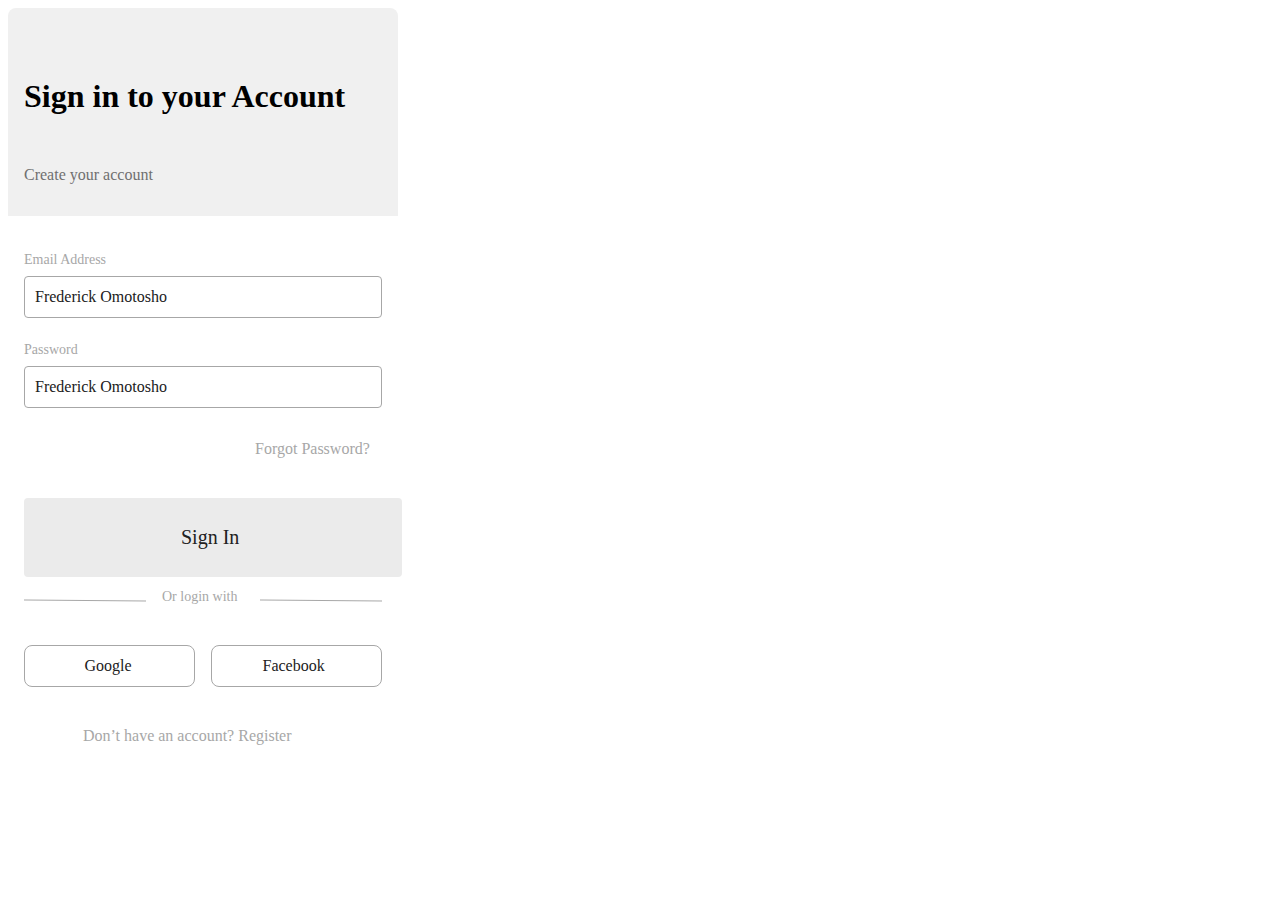
<file: signin.html>
<!DOCTYPE html>
<html lang="en">
<head>
    <meta charset="UTF-8">
    <meta name="viewport" content="width=device-width, initial-scale=1.0">
    <title>Assimimi</title>
    <link rel="stylesheet" href="assets/css/signin.css">
</head>
<body>
   <div class="onboard">

    <div class="frame8">
        <span class="frame8h">Sign in to your Account</span>
        <span class="frame8t">Create your account</span>

    </div>

    <div class="frame7">
        <span class="frame7t">Don’t  have an account? <span class="reg">Register</span></span>
        <div class="frame20">
            <div class="frame19">
                <span class="goog">Google</span>
            </div>
            <div class="frame18">
                <span class="face">Facebook</span>
            </div>
        </div>
        <div class="frame21">
           <span><svg width="122" height="3" viewBox="0 0 122 3" fill="none" xmlns="http://www.w3.org/2000/svg">
            <line x1="0.00416261" y1="0.995897" x2="122.004" y2="2.00416" stroke="#A7A7A7"/>
            </svg>
            </span> 
            <p class="login">Or login with</p>
            <span><svg width="122" height="3" viewBox="0 0 122 3" fill="none" xmlns="http://www.w3.org/2000/svg">
                <line x1="0.00410157" y1="0.995897" x2="122.004" y2="2.00416" stroke="#A7A7A7"/>
                </svg>
                </span>
        </div>
        <div class="frame17">
            <span class="signin">Sign In</span>
        </div>
        <div class="frame22">
            <div class="frame16">
                <div class="frame13">
                    <span class="email">Email Address</span>
                    <div class="frame11">
                        <span class="frede">Frederick Omotosho</span>
                    </div>
                </div>
                <div class="frame15">
                    <span class="passw">Password</span>
                    <div class="frame11">
                        <span class="frede">Frederick Omotosho</span>
                    </div>
                </div>
            </div>
            <span class="forg">Forgot Password?</span>
        </div>
       
            
    </div>

   </div>



  
    
</body>
</html>
</file>
<file: assets/css/signin.css>
.onboard {
    /* onboarding */

position: relative;
width: 390px;
height: 844px;

background: #F0F0F0;
border-radius: 8px;

}

.frame8 {
    /* Frame 8 */

/* Auto layout */
display: flex;
flex-direction: column;
align-items: flex-start;
padding: 0px;
gap: 16px;

position: absolute;
width: 358px;
height: 106px;
left: calc(50% - 358px/2);
top: calc(50% - 106px/2 - 299px);


}

.frame8h {
    /* Sign in to your Account */

width: 328px;
height: 72px;

font-family: 'Georgia';
font-style: normal;
font-weight: 700;
font-size: 32px;
line-height: 36px;

color: #000000;


/* Inside auto layout */
flex: none;
order: 0;
flex-grow: 0;

}

.frame8t {
    /* Create your account */

width: 358px;
height: 18px;

font-family: 'Georgia';
font-style: normal;
font-weight: 400;
font-size: 16px;
line-height: 18px;

color: #6F6F6F;


/* Inside auto layout */
flex: none;
order: 1;
align-self: stretch;
flex-grow: 0;

}

.frame7 {
    /* Frame 7 */

position: absolute;
width: 390px;
height: 636px;
left: 0px;
top: 208px;

background: #FFFFFF;

}

.frame7t {
    /* Don’t have an account? Register */

position: absolute;
width: 239px;
height: 18px;
left: calc(50% - 239px/2 - 0.5px);
top: 511px;

font-family: 'Georgia';
font-style: normal;
font-weight: 400;
font-size: 16px;
line-height: 18px;

color: #A7A7A7;


}

.frame20 {
    /* Frame 20 */

/* Auto layout */
display: flex;
flex-direction: row;
justify-content: space-between;
align-items: center;
padding: 0px;
gap: 16px;

position: absolute;
width: 358px;
height: 42px;
left: 16px;
top: 429px;


}

.frame19 {
    /* Frame 19 */

box-sizing: border-box;

/* Auto layout */
display: flex;
flex-direction: row;
justify-content: center;
align-items: center;
padding: 12px 10px;
gap: 10px;

width: 171px;
height: 42px;

border: 0.8px solid #A7A7A7;
border-radius: 8px;

/* Inside auto layout */
flex: none;
order: 0;
flex-grow: 0;

}

.goog {
    /* Google */

width: 50px;
height: 18px;

font-family: 'Georgia';
font-style: normal;
font-weight: 400;
font-size: 16px;
line-height: 18px;

color: #212121;


/* Inside auto layout */
flex: none;
order: 0;
flex-grow: 0;

}

.frame18 {
    /* Frame 18 */

box-sizing: border-box;

/* Auto layout */
display: flex;
flex-direction: row;
justify-content: center;
align-items: center;
padding: 12px 10px;
gap: 10px;

width: 171px;
height: 42px;

border: 0.8px solid #A7A7A7;
border-radius: 8px;

/* Inside auto layout */
flex: none;
order: 1;
flex-grow: 0;

}

.face {
    /* Facebook */

width: 68px;
height: 18px;

font-family: 'Georgia';
font-style: normal;
font-weight: 400;
font-size: 16px;
line-height: 18px;

color: #212121;


/* Inside auto layout */
flex: none;
order: 0;
flex-grow: 0;

}

.frame21 {
    /* Frame 21 */

/* Auto layout */
display: flex;
flex-direction: row;
align-items: center;
padding: 0px;
gap: 16px;

position: absolute;
width: 358px;
height: 16px;
left: 16px;
top: 373px;


}

.frame17 {
    /* Frame 17 */

/* Auto layout */
display: flex;
flex-direction: row;
justify-content: center;
align-items: center;
padding: 14px 10px;
gap: 10px;

position: absolute;
width: 358px;
height: 51px;
left: 16px;
top: 282px;

background: #EBEBEB;
border-radius: 4px;

}

.frame22 {
    /* Frame 22 */

/* Auto layout */
display: flex;
flex-direction: column;
justify-content: flex-end;
align-items: flex-end;
padding: 0px;
gap: 32px;

position: absolute;
width: 358px;
height: 206px;
left: 16px;
top: 36px;


}

.login {
    /* Or login with */

width: 82px;
height: 16px;

font-family: 'Georgia';
font-style: normal;
font-weight: 400;
font-size: 14px;
line-height: 16px;
/* identical to box height */

color: #A7A7A7;
 

}

.signin {
    /* Sign In */

width: 64px;
height: 23px;

font-family: 'Georgia';
font-style: normal;
font-weight: 400;
font-size: 20px;
line-height: 23px;
/* identical to box height */

color: #212121;


/* Inside auto layout */
flex: none;
order: 0;
flex-grow: 0;

}

.frame16 {
    /* Frame 16 */

/* Auto layout */
display: flex;
flex-direction: column;
align-items: flex-start;
padding: 0px;
gap: 24px;

width: 358px;
height: 156px;


/* Inside auto layout */
flex: none;
order: 0;
align-self: stretch;
flex-grow: 0;

}

.forg {
    /* Forgot Password? */

width: 127px;
height: 18px;

font-family: 'Georgia';
font-style: normal;
font-weight: 400;
font-size: 16px;
line-height: 18px;

color: #A7A7A7;


/* Inside auto layout */
flex: none;
order: 1;
flex-grow: 0;

}

.frame13 {
    /* Frame 13 */

/* Auto layout */
display: flex;
flex-direction: column;
align-items: flex-start;
padding: 0px;
gap: 8px;

width: 358px;
height: 66px;


/* Inside auto layout */
flex: none;
order: 0;
align-self: stretch;
flex-grow: 0;

}

.frame15 {
    /* Frame 15 */

/* Auto layout */
display: flex;
flex-direction: column;
align-items: flex-start;
padding: 0px;
gap: 8px;

width: 358px;
height: 66px;


/* Inside auto layout */
flex: none;
order: 1;
align-self: stretch;
flex-grow: 0;

}

.email {
    /* Email Address */

width: 358px;
height: 16px;

font-family: 'Georgia';
font-style: normal;
font-weight: 400;
font-size: 14px;
line-height: 16px;
/* identical to box height */

color: #A7A7A7;


/* Inside auto layout */
flex: none;
order: 0;
align-self: stretch;
flex-grow: 0;

}

.frame11 {
    /* Frame 11 */

box-sizing: border-box;

/* Auto layout */
display: flex;
flex-direction: row;
align-items: center;
padding: 12px 10px;
gap: 10px;

width: 358px;
height: 42px;

border: 0.6px solid #A7A7A7;
border-radius: 4px;

/* Inside auto layout */
flex: none;
order: 1;
align-self: stretch;
flex-grow: 0;

}

.frede {
    /* Frederick Omotosho */

width: 246px;
height: 18px;

font-family: 'Georgia';
font-style: normal;
font-weight: 400;
font-size: 16px;
line-height: 18px;

color: #212121;


/* Inside auto layout */
flex: none;
order: 0;
flex-grow: 0;

}

.passw {
    /* Password */

width: 358px;
height: 16px;

font-family: 'Georgia';
font-style: normal;
font-weight: 400;
font-size: 14px;
line-height: 16px;
/* identical to box height */

color: #A7A7A7;


/* Inside auto layout */
flex: none;
order: 0;
align-self: stretch;
flex-grow: 0;

}
</file>
